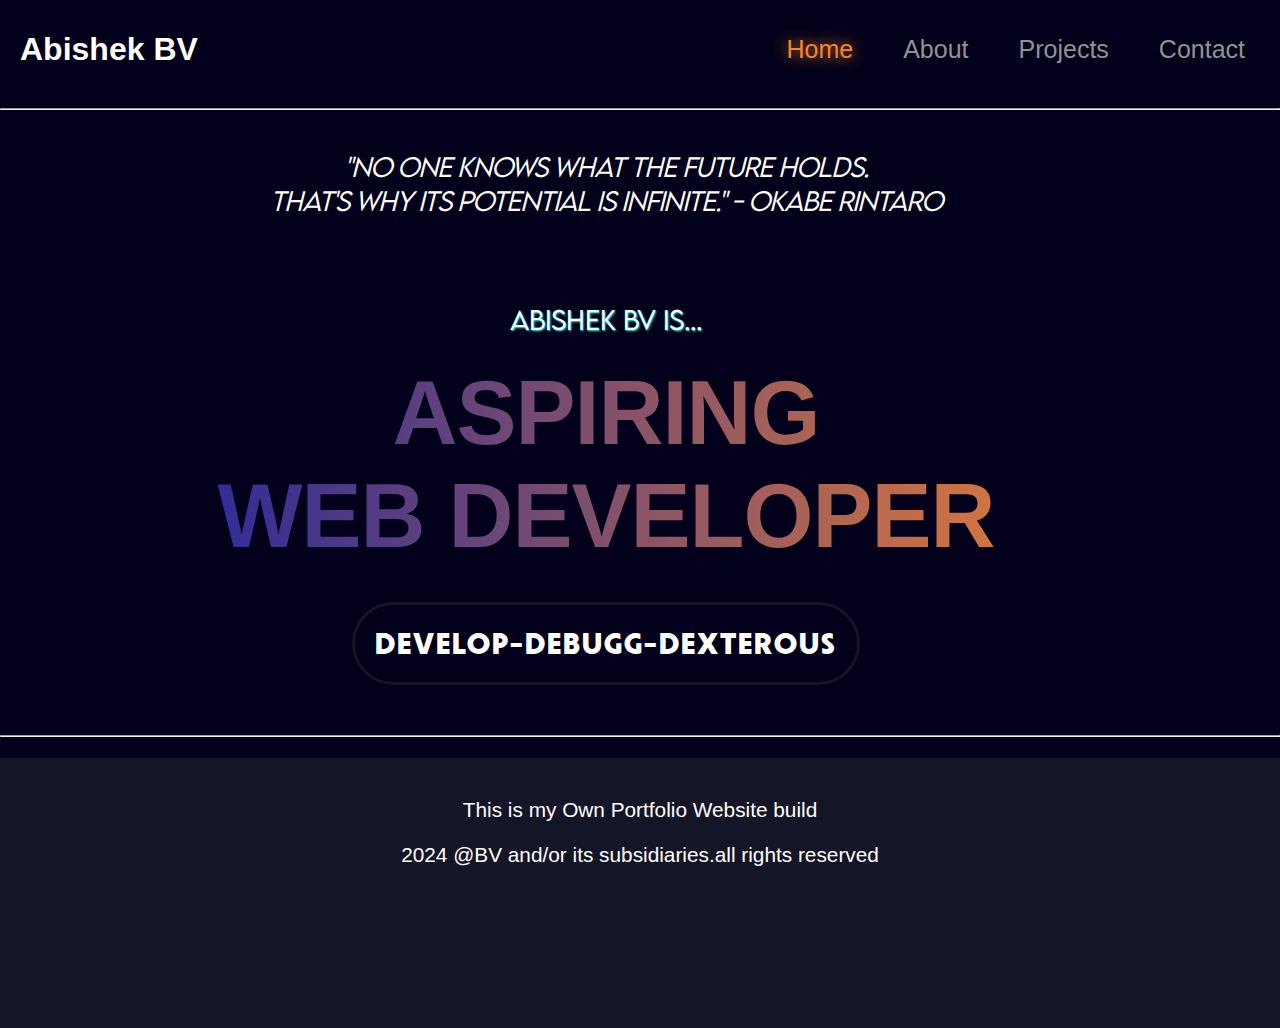
<file: index.html>
<!DOCTYPE html>
<html lang="en">

<head>
  <meta charset="utf-8">
  <meta name="viewport" content="width=device-width, initial-scale=1">
  <title>Portfolio website BV</title>
  <link rel="stylesheet" href="index.css">
</head>
 
<body>
  <div class="navbar">
    <div class='nav-items'>
      <a href="index.html" id="home" class="fuck">Home</a>
      <a href="about.html" id="about" class="fuck">About</a>
      <a href="projects.html" id="project" class="fuck">Projects</a>
      <a href="contact.html" id="contact" class="fuck">Contact</a>
    </div>
    <div class="name">
      <h1>Abishek BV</h1>
    </div>
  </div>
  <hr>

  <div class="main">
    <div class="quote"><i>"No one knows what the future holds.<br> That's why its potential is infinite." - Okabe Rintaro</i></div>
    <p id='in'>ABISHEK BV is...
      <h1 class='bold'>ASPIRING <br>WEB DEVELOPER</h1><br>
    </p>  
    <div class='lines'>
    <h1>DEVELOP-DEBUGG-DEXTEROUS</h1>
    </div>
  </div>
  <footer>
    <hr>
    <div class='bottom'>
      <p class="final">This is my Own Portfolio Website build</p>
      <p class="final">2024 @BV and/or its subsidiaries.all rights reserved</p>
    </div>
  </footer>
 

</body>
</html>
</file>
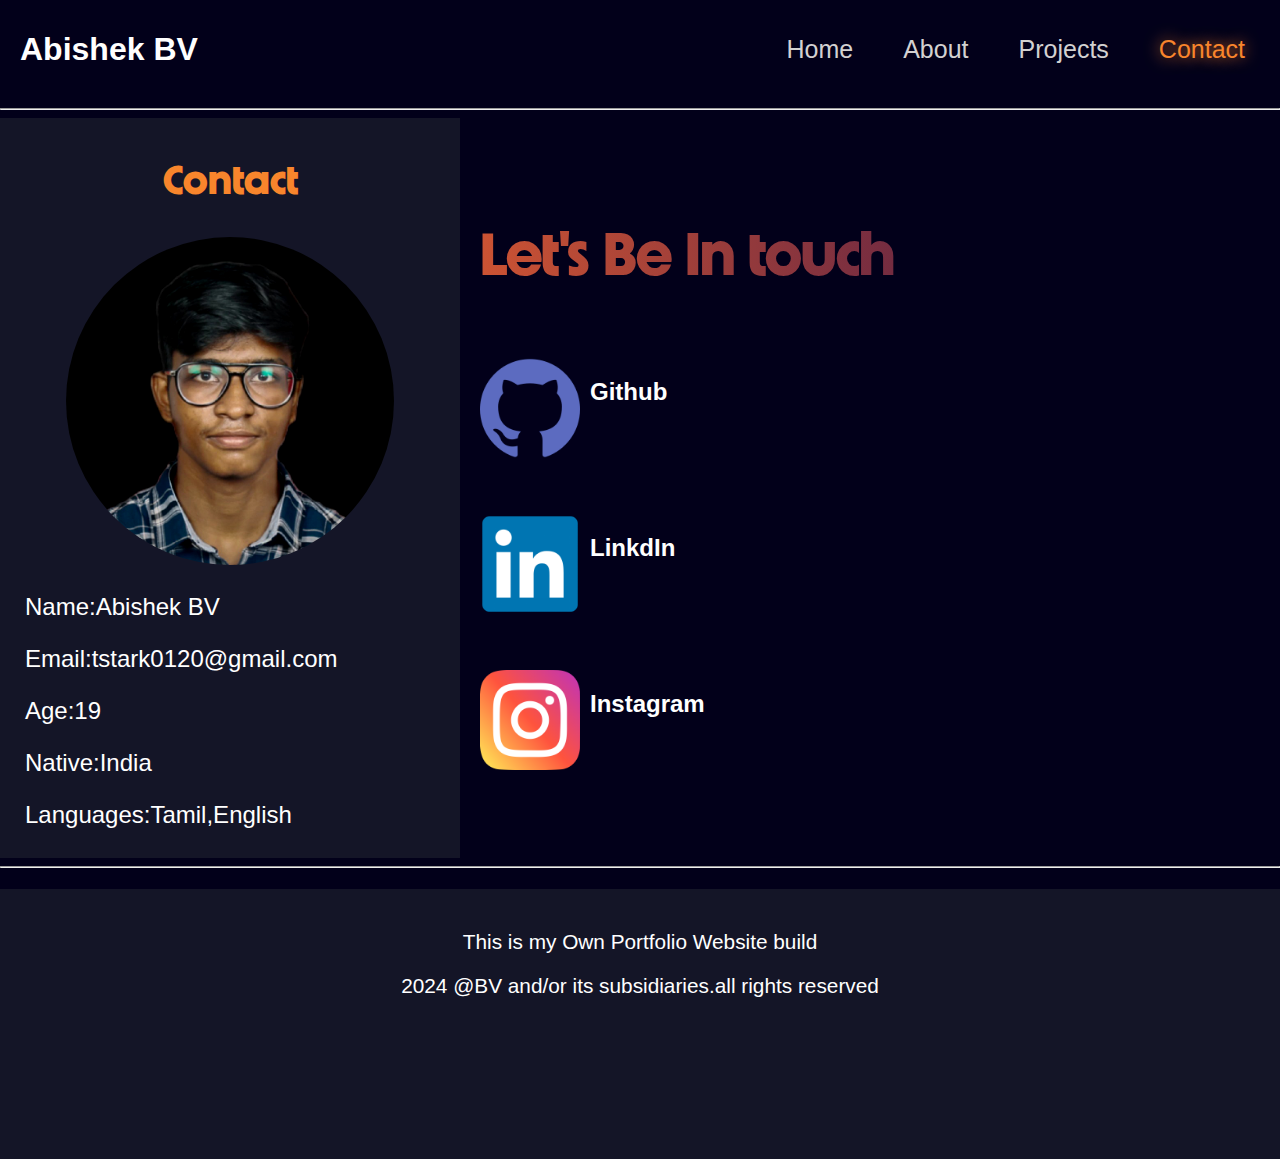
<file: contact.html>
<!DOCTYPE html>
<html lang="en">

<head>
  <meta charset="utf-8">
  <meta name="viewport" content="width=device-width, initial-scale=1">
  <title>Contact</title>
  <link rel="stylesheet" href="contact.css">
</head>

<body>
  <div class="navbar">
    <div class='nav-items'>
      <a href="index.html" id="home" class="shit">Home</a>
      <a href="about.html" id="about" class="shit">About</a>
      <a href="projects.html" id="project" class="shit">Projects</a>
      <a href="#" id="contact" class="shit">Contact</a>
    </div>
    <div class="name">
      <h1>Abishek BV</h1>
    </div>
  </div>
  <hr>

  <div class="main">
    <div class="img-box">
      <h2 style="color:#f8852c;font-family: myFont2;font-size:40px;">Contact</h2>
        <img src='img\myphotowithoutbg.jpg' id="photo">
        <div class="pain">
          <p>Name:Abishek BV</p>
          <p>Email:tstark0120@gmail.com</p>
          <p>Age:19</p>
          <p>Native:India</p>
          <p>Languages:Tamil,English</p>
        </div>
    </div>
    <div class="info-box">
      <h1 class='bold'>Let's Be In touch</h1><br>
  <div class="container">
    <div class="element"><a target=”_blank” href="https://github.com/abishek0120" ><img src="img\github.png" class="icons"><h2 >Github</h2></a></div>
    <div class="element"><a target=”_blank” href="https://www.linkedin.com/in/abishek-bv-7b5971282/" ><img src="img\LinkedIn.png" class="icons"><h2>LinkdIn</h2></a></div>
    <div class="element"><a target=”_blank” href="https://www.instagram.com/abishek_0120/"><img src="img\instagram.png" class="icons"><h2>Instagram</h2></a></div>
    </div>

  </div>
  </div>

  <footer>
    <hr>
    <div class='bottom'>
      <p class="final">This is my Own Portfolio Website build</p>
      <p class="final">2024 @BV and/or its subsidiaries.all rights reserved</p>
    </div>
  </footer>
 

</body>
</html>
</file>
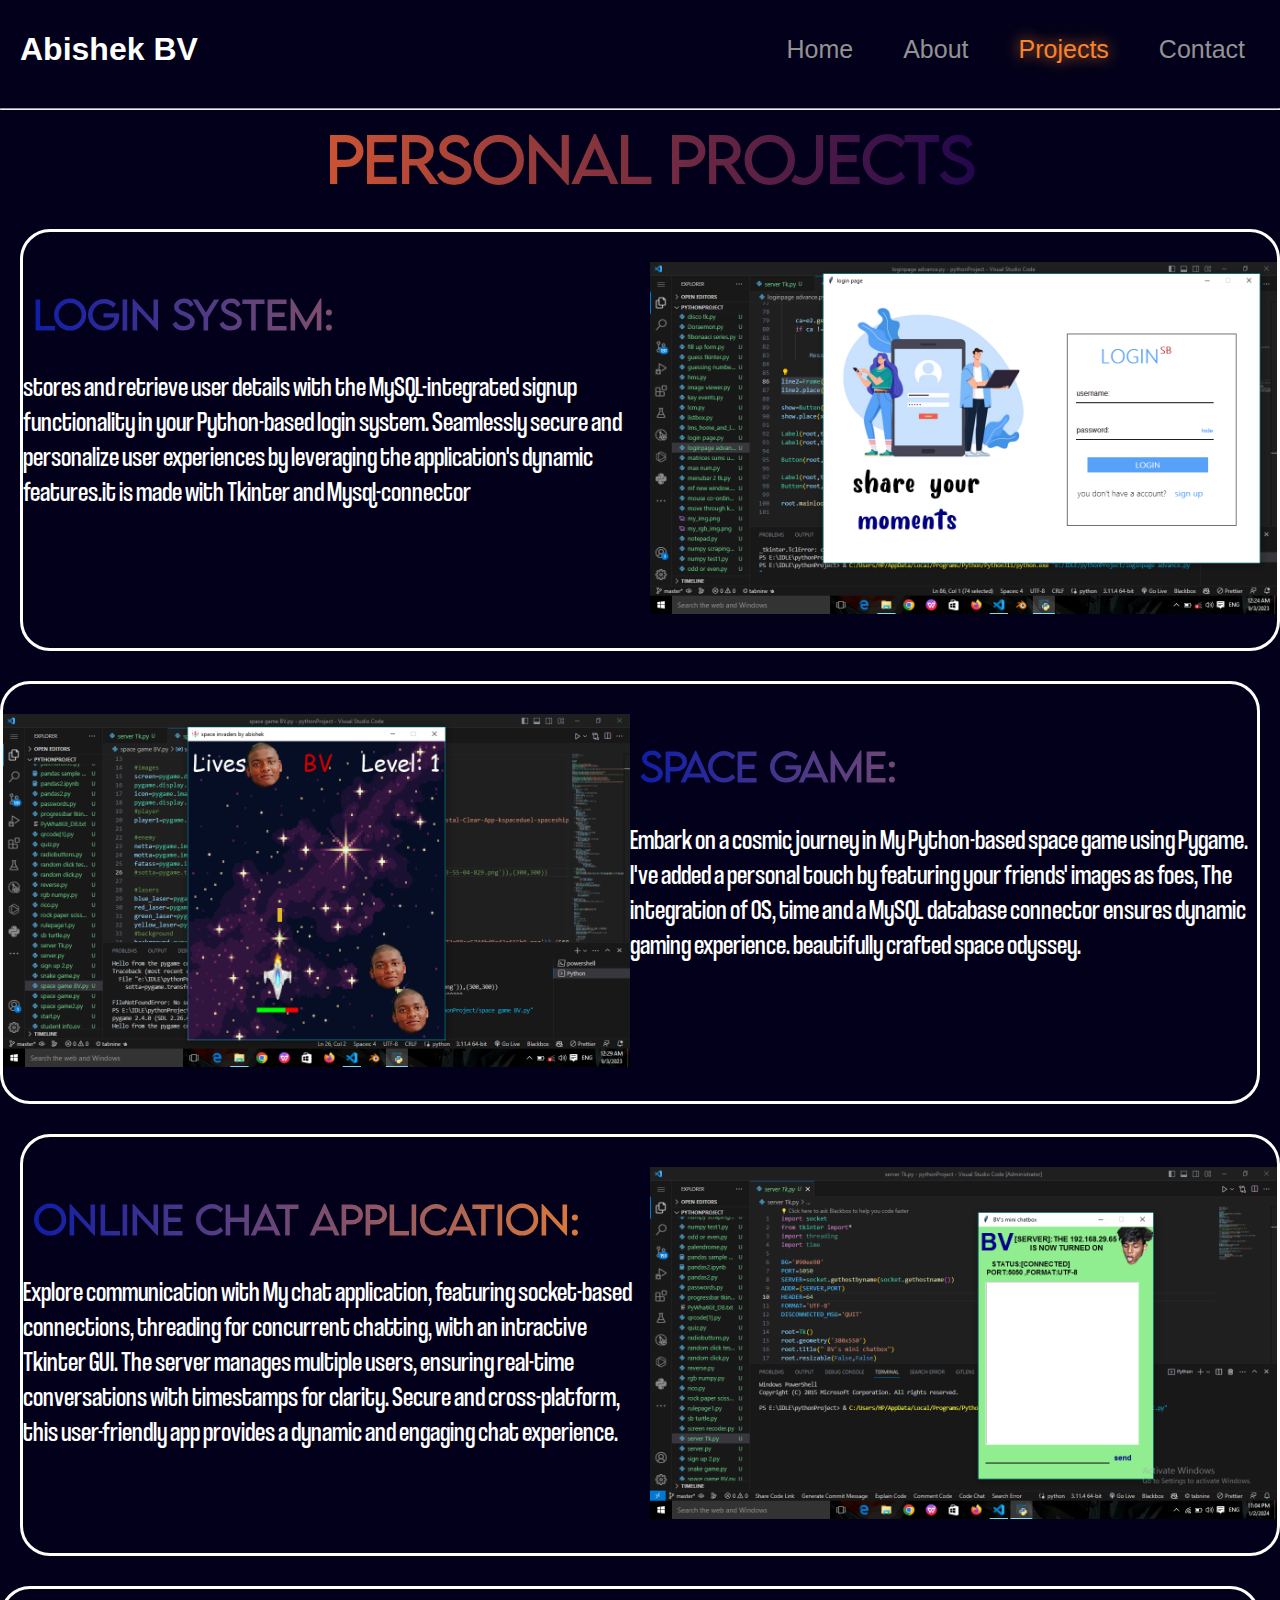
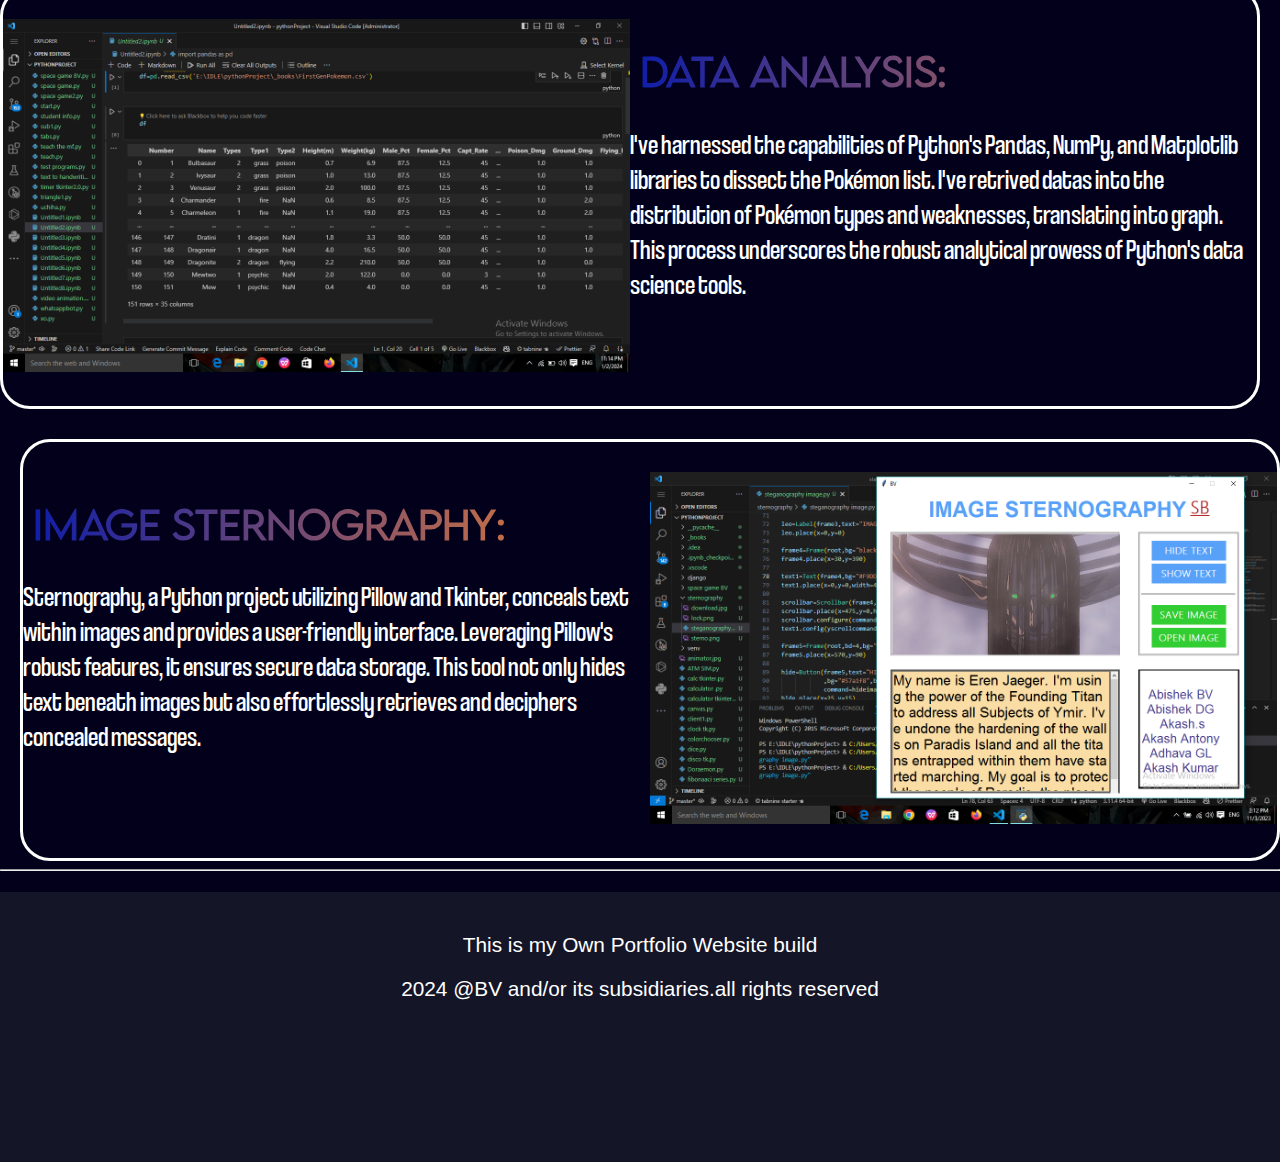
<file: projects.html>
<!DOCTYPE html>
<html lang="en">

<head>
  <meta charset="utf-8">
  <meta name="viewport" content="width=device-width, initial-scale=1">
  <title>My projects</title>
  <link rel="stylesheet" href="project.css">
</head>

<body>
  <div class="navbar">
    <div class='nav-items'>
      <a href="index.html" id="home" class="fuck">Home</a>
      <a href="about.html" id="about" class="fuck">About</a>
      <a href="projects.html" id="project" class="fuck">Projects</a>
      <a href="contact.html" id="contact" class="fuck">Contact</a>
    </div>
    <div class="name">
      <h1>Abishek BV</h1>
    </div>
  </div>
  <hr>

  <div class="main">
      <h1 class='bold'>Personal Projects</h1><br>
    <div class='lines'>
        <div class="elements">
            <div class="text">
                <h1>LOGIN SYSTEM:</h1>
                <p> stores and retrieve user details with the MySQL-integrated signup functionality in your Python-based login system. Seamlessly secure and personalize user experiences by leveraging the application's dynamic features.it is made with Tkinter and Mysql-connector </p>

            </div>
            <div class="img">
            <img src="img\login.png">
            </div>
        </div>

        <div class="elements">
         

          <div class="text">
              <h1>Space Game:</h1>
              <p> Embark on a cosmic journey in My Python-based space game using Pygame. I've added a personal touch by featuring your friends' images as foes, The integration of OS, time and a MySQL database connector ensures dynamic gaming experience. beautifully crafted space odyssey.</p>
          </div>
          <div class="img">
            <img src="img\space game.png">
            </div>
      </div>

      <div class="elements">
        <div class="text">
            <h1>Online Chat application:</h1>
            <p>Explore communication with My chat application, featuring socket-based connections, threading for concurrent chatting, with an intractive Tkinter GUI. The server manages multiple users, ensuring real-time conversations with timestamps for clarity. Secure and cross-platform, this user-friendly app provides a dynamic and engaging chat experience.</p>

        </div>
        <div class="img">
        <img src="img\server.png">
        </div>
    </div>
    <div class="elements">

      <div class="text">
          <h1>Data Analysis:</h1>
          <p> I've harnessed the capabilities of Python's Pandas, NumPy, and Matplotlib libraries to dissect the Pokémon list. I've retrived datas into the distribution of Pokémon types and weaknesses, translating  into graph. This process underscores the robust analytical prowess of Python's data science tools. </p>
      </div>
      <div class="img">
        <img src="img\data analysis.png">
        </div>

  </div>
  <div class="elements">

    <div class="text">
        <h1>Image Sternography:</h1>
        <p> Sternography, a Python project utilizing Pillow and Tkinter, conceals text within images and provides a user-friendly interface. Leveraging Pillow's robust features, it ensures secure data storage. This tool not only hides text beneath images but also effortlessly retrieves and deciphers concealed messages. </p>
    </div>
    <div class="img">
      <img src="img\sternography.png">
      </div>

</div>
    
    </div>
  </div>
  <footer>
    <hr>
    <div class='bottom'>
      <p class="final">This is my Own Portfolio Website build</p>
      <p class="final">2024 @BV and/or its subsidiaries.all rights reserved</p>
    </div>
  </footer>
 

</body>
</html>
</file>
<file: index.css>
@font-face {
    font-family: myFont;
    src: url(LEMONMILK-Light.otf);
}

@font-face {
    font-family: myFont2;
    src: url(unige.ttf);
}

body {
    margin: 0;
    font-family: 'Arial', sans-serif;
    background: rgb(2, 0, 26);
    color: #ffffff;
}

* {
    transition: all .5s ease;
}

.navbar {
    background-color: transparent;
    overflow: hidden;
    padding: 10px;
    display: flex;
    justify-content: space-between;
    align-items: center;
    flex-direction: row-reverse;
}

.nav-items {
    display: flex;
}

.fuck {
    display: block;
    color: #929292;
    text-align: center;
    padding: 14px 25px;
    text-decoration: none;
    font-size: 25px;
}

.fuck:hover {
    color: #fff;
    text-shadow: 1px 1px 2px rgb(0, 94, 39), 0 0 25px rgb(0, 83, 58), 0 0 5px rgb(255, 255, 255);
}

#home {
    color: #f8852c;
    text-shadow: 0px 0px 15px #f8852c;
}

.name {
    display: flex;
    align-items: center;
    margin: 0;
    padding-left: 10px;
}

.name h1:hover {
    text-shadow: 1px 1px 20px rgb(6, 94, 94), 0 0 25px rgb(6, 94, 94), 0 0 5px rgb(6, 94, 94);
}

.main {
    justify-content: center;
    color: rgb(255, 255, 255);
    height: auto;
    overflow: auto;
    width: 90%;
    min-width: 80px;
    padding: 20px;
    margin: 20px 0px 30px 10px;
    text-align: center;
}

.quote {
    letter-spacing: -1px;
    font-family: 'Great Vibes', cursive;
    font-family: myFont;
    font-weight: lighter;
    font-size: 25px;
    padding-bottom: 60px;
    animation: contrastAnimation .5s infinite alternate;
}

@keyframes contrastAnimation {
    0% {
        filter: contrast(50%);
    }
    100% {
        text-shadow: 0 0 20px aqua;
    }
}

#in {
    font-family: myFont;
    text-shadow: 1px 1px 2px rgb(27, 255, 255);
    font-size: 25px;
    padding: 0;
}

.bold {
    font-size: 90px;
    display: block;
    margin: 0;
    background-clip: content-box;
    background: linear-gradient(to right, #0c1caa, #f8852c);
    -webkit-background-clip: text;
    color: transparent;
    letter-spacing: -1px;
}

.bold:hover {
    background-image: linear-gradient(to left, rgb(145, 20, 68), rgb(43, 43, 206));
}

.lines {
    font-family: myFont2;
    display: inline-block;
    border: 3px solid #141527;
    border-radius: 100px;
    margin: 0px;
    padding: 0 20px;
    font-size: 15px;
    letter-spacing: 2px;
}

.lines:hover {
    background-color: #141527;
    color: #f8852c;
}

/* copy this for comment motherfucker */

@media screen and (max-width: 500px) {
    .nav-items {
        flex-direction: column;
        align-items: flex-end;
    }

    .nav-items a {
        width: 100%;
        text-align: right;
        padding: 10px;
    }

    .main {
        width: 100%;
        margin:20px 0 20px 0;
        padding:0;
    }
    .main .quote{
        font-size: 20px;
        padding:10px 0 10px 0;
    }

    .main .bold{
        font-size: 70px;
    }

    .main .lines{
        font-size:12px ;
    }
}


.bottom {
    display: block;
    height: 30vh;
    text-align: center;
    background-color: #141527;
}

.final {
    font-size: 130%;
    position: relative;
    top: 15%;
}
</file>
<file: contact.css>
@font-face {
    font-family: myFont;
    src: url(coolvetica1.otf);
}
@font-face {
    font-family: myFont2;
    src: url(unige.ttf);
}

body {
    margin: 0;
    font-family: 'Arial', sans-serif;
    background: rgb(2, 0, 26);
    padding: 0;
    color:#fff;
}

* {
    transition: all 0.5s ease;
}

.navbar {
    background-color: transparent;
    overflow: hidden;
    padding: 10px;
    display: flex;
    justify-content: space-between;
    align-items: center;
    flex-direction: row-reverse;
}

.nav-items {
    display: flex;
}

.nav-items a {
    display: block;
    color: #d3d1d1;
    text-align: center;
    padding: 14px 25px;
    text-decoration: none;
    font-size: 25px;
}

.nav-items a:hover {
    color: rgb(255, 255, 255);
    text-shadow: 1px 1px 2px rgb(0, 94, 39), 0 0 25px rgb(0, 83, 58), 0 0 5px rgb(255, 255, 255);
}

.name {
    color: #ffffff;
    display: flex;
    align-items: center;
    margin: 0;
    padding-left: 10px;
}

.name h1:hover {
    text-shadow: 1px 1px 2px rgb(6, 94, 94), 0 0 25px rgb(6, 94, 94), 0 0 5px rgb(6, 94, 94);
}

.main {
    display: flex;
    justify-content: space-between;
    align-items: flex-start; /* Align items to the top of the container */
}

.img-box {
    height: auto;
    overflow: visible;
    width: 50%; /* Adjust the width as needed */
    padding: 0 20px;
    background-color: #141527;
    border: 5px solid transparent;
    text-align: center;
}

.info-box {
    display: flex;
    margin-top: 100px;
    width:100%;
    flex-direction: column;
    overflow: auto;
    font-family: Arial, sans-serif;
    /* Add any additional styling for the .info-box */
    height: auto;
}

.container {
    display: flex;
    margin-top: 30px;
    flex-wrap: wrap;
    flex-direction: column;
    justify-content: space-between;

}

.element {
    width: auto; /* Adjust the width based on your preference */
    margin:0;
    text-align: center;
    padding: 20px 0 0px 20px;
    box-sizing: border-box;
    text-align: left;
    text-decoration: none;
}
.icons{
    float:left;
    margin-right:10px;
    max-width: 100px;
    width: 80%;
}
.icons:hover{
    width:120%;
    transition:0.2s ease-in-out ;
    border: 2px double white;
    border-radius: 20px;
}

.element h2{
    color:#ffffff;
}

.container a {
    text-decoration: none;
}
.element h2:hover{
    color:#f8852c;
}

#photo {
    width: 80%;
    filter: contrast(110%);
    border-radius: 50%;
}

.pain {
    font-family: 'Gill Sans', 'Gill Sans MT', Calibri, 'Trebuchet MS', sans-serif;
    color: white;
    font-size: 24px;
    text-decoration: none;
    text-align: left;
}


.bold {
    font-family: myFont2;
    font-size: 60px;
    display: inline-block;
    margin: 0 0 0 20px;
    background: linear-gradient(to right, #cc5333, #23074d);
    background-clip: content-box;
    -webkit-background-clip: text;
    -webkit-text-fill-color: transparent; /* Add this line for Safari */
    color: transparent;
    letter-spacing: -1px;
}

.bold:hover {
    background-image: linear-gradient(to left, #1737a3, #cc007e);
}

#contact {
    color: #f8852c;
    text-shadow: 0px 0px 15px #f8852c;
}
/* copy this for comment motherfucker */

.bottom {
    display: block;
    height: 30vh;
    text-align: center;
    background-color: #141527;
}

.final {
    font-size: 130%;
    position: relative;
    top: 15%;
}
@media screen and (max-width: 500px) {
    .nav-items {
        flex-direction: column;
        align-items: flex-end;
    }

    .nav-items a {
        width: 100%;
        text-align: right;
        padding: 10px;
    }
    .main {
        display:block;
        margin:20px 0;
    }
    .info-box .lines{
        font-size:13px ;
    }

    .img-box{
        width:100%;
    }

    #photo{
        width:60%;
    }


}
</file>
<file: project.css>
@font-face {
    font-family: myFont;
    src: url(coolvetica1.otf);
}
@font-face {
    font-family: myFont2;
    src: url(LEMONMILK-Light.otf);
}



body {
    margin: 0;
    font-family: 'Arial', sans-serif;
    background: rgb(2, 0, 26);
    color: #ffffff;
}
*{
    transition: all .5s ease;
}

.navbar {
    background-color: transparent;
    overflow: hidden;
    padding: 10px;
    display: flex;
    justify-content: space-between;
    align-items: center;
    flex-direction: row-reverse;
}

.nav-items {
    display: flex;
}

.fuck {
    display: block;
    color: #929292;
    text-align: center;
    padding: 14px 25px;
    text-decoration: none;
    font-size: 25px;

}



.fuck:hover{
    color: #fff;
    text-shadow: 1px 1px 2px rgb(0, 94, 39), 0 0 25px rgb(0, 83, 58), 0 0 5px rgb(255, 255, 255);
}

#project{
    color:#f8852c;
    text-shadow: 0px 0px 15px #f8852c;
}


.name {
    display: flex;
    align-items: center;
    margin: 0;
    padding-left: 10px;
}


.name h1:hover {
    text-shadow: 1px 1px 20px rgb(6, 94, 94), 0 0 25px rgb(6, 94, 94), 0 0 5px rgb(6, 94, 94);
}

.main {
    font-family: myFont;
    justify-content: center;
    color: rgb(255, 255, 255);
    height: auto;
    overflow: auto;
    width: 100%;
    min-width: 80px;
    text-align: center;

}


.bold {
    font-family: myFont2;
    font-size: 60px;
    display: inline-block;
    margin: 0 0 0 20px;
    background: linear-gradient(to right, #cc5333, #23074d);
    background-clip: content-box;
    -webkit-background-clip: text;
    -webkit-text-fill-color: transparent; /* Add this line for Safari */
    color: transparent;
    letter-spacing: -1px;
}

.bold:hover {
    background-image: linear-gradient(to left, #1737a3, #cc007e);
}


.lines{
    display: block;
    margin:0px;
    height:auto;
    width:100%;
    overflow:auto;
}

.elements{
    display:flex;
    margin:30px 0px 0px 20px;
    padding: 20px 0;
    border: 3px solid #ffffff;
    border-radius: 30px;

}
/* copy this for comment motherfucker */
.text {
    height: auto;
    display:inline-block;
    overflow: auto;
    width: 100%; /* Adjust the width as needed */
    max-width: 900px;
    margin:0;
    text-align:left;

}
.text h1{
    font-family: myFont2;
    padding:10px 0 0 10px ;
    font-size:240%;
    background: linear-gradient(to right, #0c1caa, #f8852c);
    background-clip: content-box;
    -webkit-text-fill-color: transparent;
    -webkit-background-clip: text;
    color: transparent;
}
.text p{
    font-size:180%
}
.text p:hover{
    text-shadow:0px 0px 15px aquamarine ;
}
.elements:hover{
    background-color: #09090c;
    border-color: aquamarine;
    box-shadow:0px 0px 15px aquamarine ;
}

.elements:nth-child(even){
    margin:30px 20px 0px 0px;
    flex-direction: row-reverse;
}

.img {
    display: inline-block;
    overflow: auto;
    font-family: Arial, sans-serif;
    width: 100%;
    min-width: 400px;
    height: auto;
}

.img img{
    margin: 10px 0;
    width:100%;
}

.bottom{
    display: block;
    height: 30vh;
    text-align: center;
    background-color: #141527 ;
}

.final{
    font-size:130%;
    position: relative;
    top:15%;
}

@media screen and (max-width: 500px) {
    .nav-items {
        flex-direction: column;
        align-items: flex-end;
    }

    .nav-items a {
        width: 100%;
        text-align: right;
        padding: 10px;
    }

    .bold{
        font-size:50px;
    }
    .elements{
        margin:40px 0;
        padding:0 10px;
        align-items:center;
        display: flex;
        font-size: 14px;
        flex-direction: column-reverse;
    }
    .elements:nth-child(even){
        margin: 0;
        flex-direction: column-reverse;
    }
    .img img{
        width:85%;
    }
}
</file>
